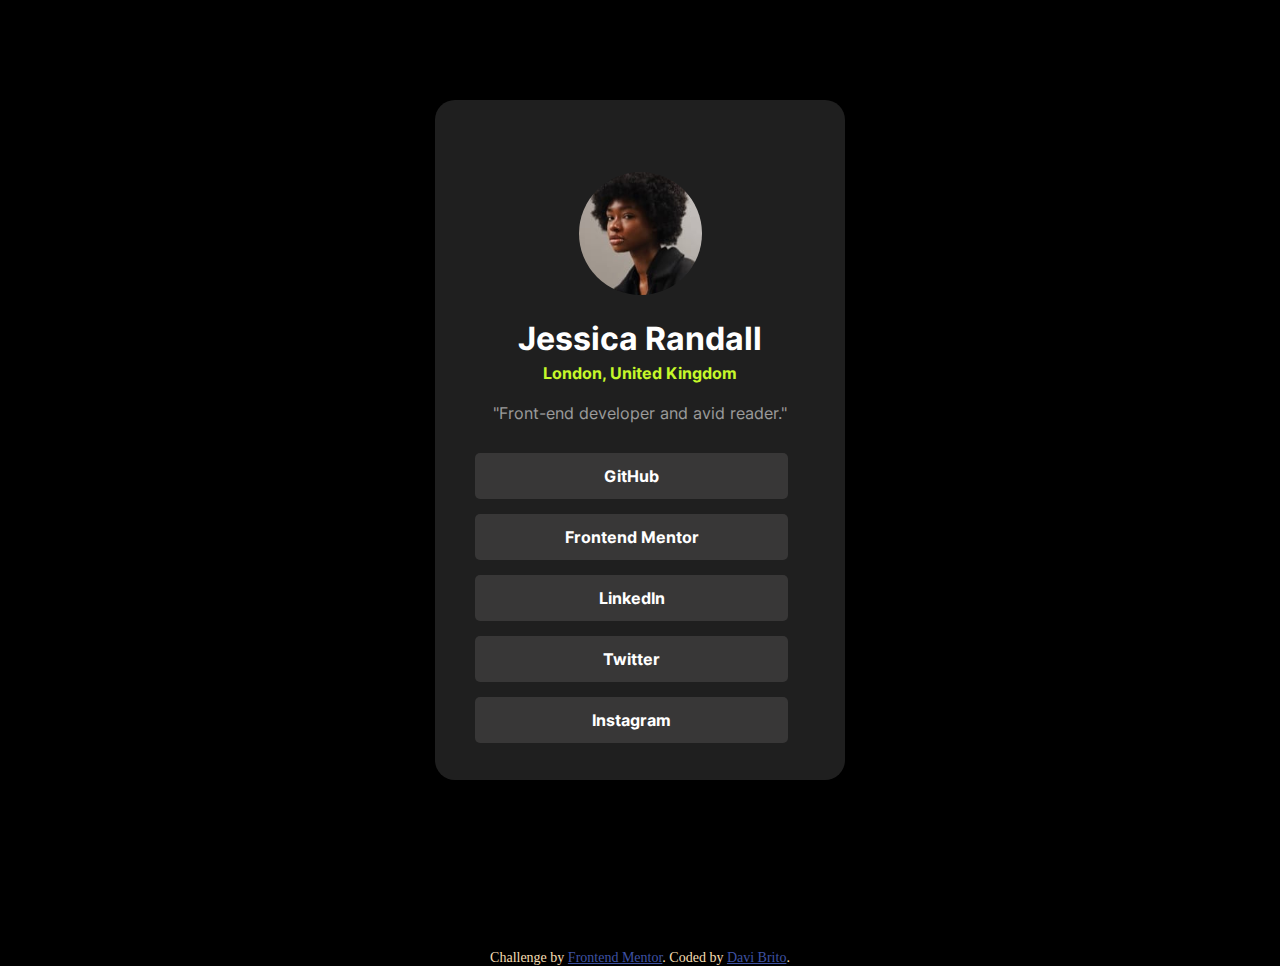
<file: social-links-profile-main/index.html>
<!DOCTYPE html>
<html lang="en">
<head>
  <meta charset="UTF-8">
  <meta name="viewport" content="width=device-width, initial-scale=1.0"> <!-- displays site properly based on user's device -->

  <link rel="icon" type="image/png" sizes="32x32" href="./assets/images/favicon-32x32.png">

  <link rel="stylesheet" href="style.css">
  
  <title>Frontend Mentor | Social links profile</title>

  <!-- Feel free to remove these styles or customise in your own stylesheet 👍 -->
  <style>
    .attribution { font-size: 14px; text-align: center; }
    .attribution a { color: hsl(228, 45%, 44%); }
  </style>
</head>
<body>

  <main>
    <img src="assets/images/avatar-jessica.jpeg" alt="">
    <h1>Jessica Randall</h1>
    <h3>London, United Kingdom</h3>
    <p>"Front-end developer and avid reader."</p>
    <ul>
      <li>GitHub</li>
      <li>Frontend Mentor</li>
      <li>LinkedIn</li>
      <li>Twitter</li>
      <li>Instagram</li>
    </ul>
  </main>
  
  
  <footer>
    <div class="attribution">
      Challenge by <a href="https://www.frontendmentor.io?ref=challenge" target="_blank">Frontend Mentor</a>.
      Coded by <a href="#">Davi Brito</a>.
    </div>
  </footer>
</body>
</html>
</file>
<file: social-links-profile-main/style.css>
*{
    padding: 0px;
    margin: 0px;
}

@font-face {
    font-family: "inter";
    src: url(assets/fonts/Inter-VariableFont_slnt\,wght.ttf) format("truetype");
}
body{
    background-color: rgb(0, 0, 0);
}
main{
    height: 680px;
    width: 410px;
    border-radius: 20px;
    align-content: center;
    text-align: center;
    background-color: hsl(0, 0%, 12%);;
    margin: 100px auto;
    font-family: "inter", sans-serif;

}

main img{
    border-radius: 50%;
    width: 30%;
    margin-top: 50px;
}
h1{
    color: white;
    margin-top: 20px;
}

p{
    
    color: rgba(255, 255, 255, 0.562); 
    margin-top: 20px;
}

h3{
    color: hsl(75, 94%, 57%);
    margin-top: 5px;
    font-size: 16px;
}

main ul{
    margin-top: 30px;
    font-weight: bold;

}
main ul> li{
    padding: 13px;
    margin: 15px 10px 15px 40px; 
    width: 70%;
    border-radius: 5px;
    background-color: rgb(56, 55, 55);
    color: white;

}

ul{
    list-style: none;
}

footer{
    color: wheat;
    padding-top: 70px;
}
</file>
